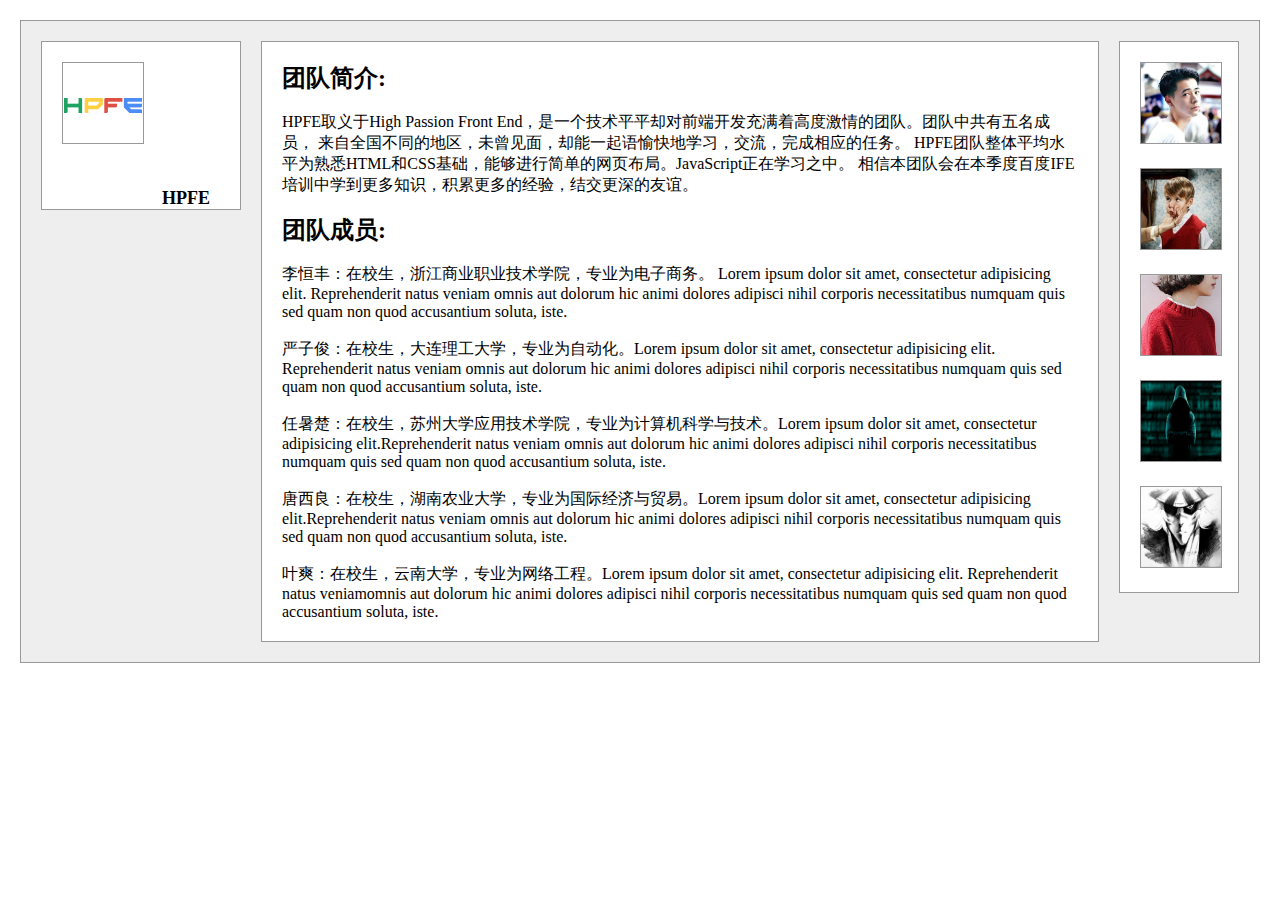
<file: 2016-ife-spring/task3/index.html>
<!DOCTYPE html>
<html lang="en">
<head>
    <meta charset="UTF-8">
    <title></title>
    <link rel="stylesheet" type="text/css" href="css/index.css">
</head>
<body>

<div class="container">
    <div class="main">
        <div class="main-inner">
            <h2>团队简介:</h2>
            <br>
            <p>
                HPFE取义于High Passion Front End，是一个技术平平却对前端开发充满着高度激情的团队。团队中共有五名成员，
                来自全国不同的地区，未曾见面，却能一起语愉快地学习，交流，完成相应的任务。
                HPFE团队整体平均水平为熟悉HTML和CSS基础，能够进行简单的网页布局。JavaScript正在学习之中。
                相信本团队会在本季度百度IFE培训中学到更多知识，积累更多的经验，结交更深的友谊。
            </p>
            <br>
            <h2>团队成员:</h2>
            <br>
            <p>
                李恒丰：在校生，浙江商业职业技术学院，专业为电子商务。
                Lorem ipsum dolor sit amet, consectetur adipisicing elit. Reprehenderit natus veniam omnis aut dolorum
                hic animi dolores adipisci nihil corporis necessitatibus numquam quis sed quam non quod accusantium soluta, iste.
            </p>
            <br>
            <p>
                严子俊：在校生，大连理工大学，专业为自动化。Lorem ipsum dolor sit amet, consectetur adipisicing elit.
                Reprehenderit natus veniam omnis aut dolorum hic animi dolores adipisci nihil corporis necessitatibus
                numquam quis sed quam non quod accusantium soluta, iste.
            </p>
            <br>
            <p>
                任暑楚：在校生，苏州大学应用技术学院，专业为计算机科学与技术。Lorem ipsum dolor sit amet, consectetur
                adipisicing elit.Reprehenderit natus veniam omnis aut dolorum hic animi dolores adipisci nihil corporis
                necessitatibus numquam quis sed quam non quod accusantium soluta, iste.
            </p>
            <br>
            <p>
                唐西良：在校生，湖南农业大学，专业为国际经济与贸易。Lorem ipsum dolor sit amet, consectetur
                adipisicing elit.Reprehenderit natus veniam omnis aut dolorum hic animi dolores adipisci nihil corporis
                necessitatibus numquam quis sed quam non quod accusantium soluta, iste.
            </p>
            <br>
            <p>
                叶爽：在校生，云南大学，专业为网络工程。Lorem ipsum dolor sit amet, consectetur adipisicing elit.
                Reprehenderit natus veniamomnis aut dolorum hic animi dolores adipisci nihil corporis necessitatibus numquam quis
                sed quam non quod accusantium soluta, iste.
            </p>
        </div>
    </div>
    <div class="left">
        <img class="pic footer" src="img/logo.png">
        <p>HPFE</p>
    </div>
    <div class="right">
        <img class="pic" src="img/1.jpg">
        <img class="pic" src="img/2.jpg">
        <img class="pic" src="img/3.jpg">
        <img class="pic" src="img/4.jpg">
        <img class="pic footer" src="img/5.jpg">
    </div>
</div>


</body>
</html>
</file>
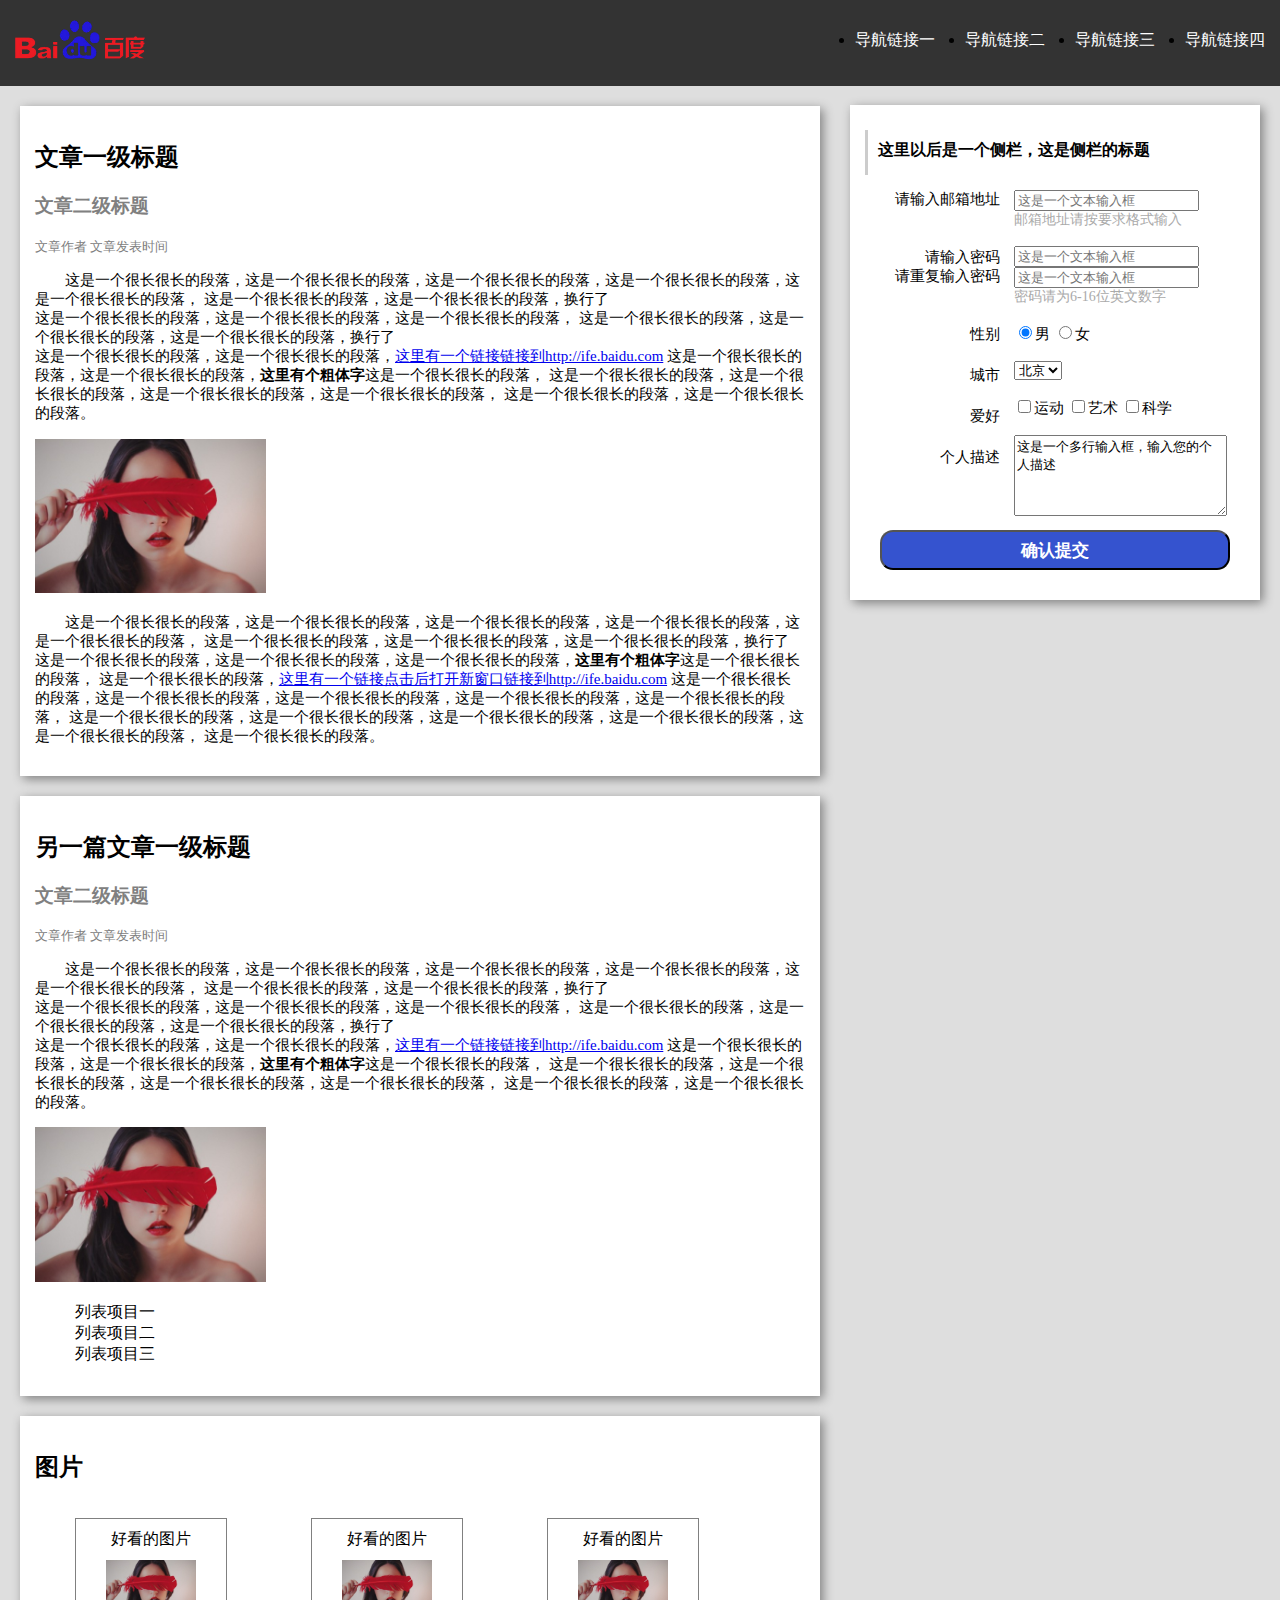
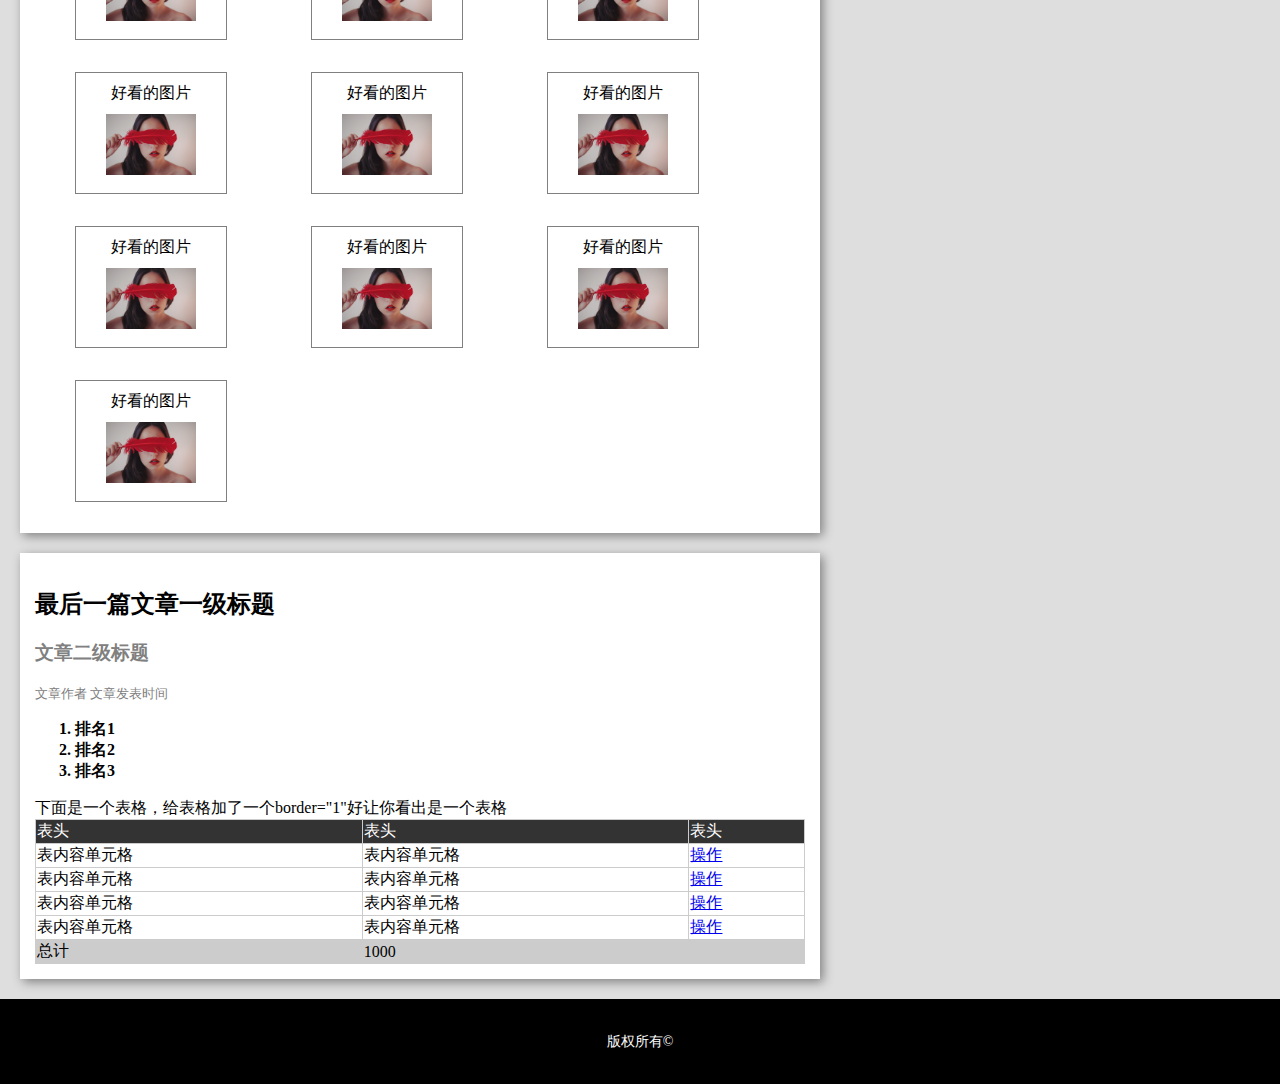
<file: 2016-ife-spring/task5/index.html>
<!DOCTYPE html>
<html lang="en">
<head>
    <meta charset="UTF-8">
    <title>task5</title>
    <link rel="stylesheet" type="text/css" href="css/style.css">
</head>
<body>
    <div class="top">
    <div class="logo"><img src="img/logo.png"></div>
    <div class="nav">
        <ul>
            <li><a href="#">导航链接一</a></li>
            <li><a href="#">导航链接二</a></li>
            <li><a href="#">导航链接三</a></li>
            <li><a href="#">导航链接四</a></li>
        </ul>
    </div>
</div>
    <div class="article1">
        <h2>文章一级标题</h2>
        <h3 class="color">文章二级标题</h3>
        <p class="color information">文章作者&nbsp;文章发表时间</p>
        <p class="pstyle">
            这是一个很长很长的段落，这是一个很长很长的段落，这是一个很长很长的段落，这是一个很长很长的段落，这是一个很长很长的段落，
            这是一个很长很长的段落，这是一个很长很长的段落，换行了<br>
            这是一个很长很长的段落，这是一个很长很长的段落，这是一个很长很长的段落，
            这是一个很长很长的段落，这是一个很长很长的段落，这是一个很长很长的段落，换行了<br>
            这是一个很长很长的段落，这是一个很长很长的段落，<a href="http://ife.baidu.com">这里有一个链接链接到http://ife.baidu.com</a>
            这是一个很长很长的段落，这是一个很长很长的段落，<b>这里有个粗体字</b>这是一个很长很长的段落，
            这是一个很长很长的段落，这是一个很长很长的段落，这是一个很长很长的段落，这是一个很长很长的段落，
            这是一个很长很长的段落，这是一个很长很长的段落。
        </p>
        <p><img src="img/017.jpg" width="30%"></p>
        <p class="pstyle">
            这是一个很长很长的段落，这是一个很长很长的段落，这是一个很长很长的段落，这是一个很长很长的段落，这是一个很长很长的段落，
            这是一个很长很长的段落，这是一个很长很长的段落，这是一个很长很长的段落，换行了<br>
            这是一个很长很长的段落，这是一个很长很长的段落，这是一个很长很长的段落，<b>这里有个粗体字</b>这是一个很长很长的段落，
            这是一个很长很长的段落，<a href="http://ife.baidu.com" target="_blank">这里有一个链接点击后打开新窗口链接到http://ife.baidu.com</a>
            这是一个很长很长的段落，这是一个很长很长的段落，这是一个很长很长的段落，这是一个很长很长的段落，这是一个很长很长的段落，
            这是一个很长很长的段落，这是一个很长很长的段落，这是一个很长很长的段落，这是一个很长很长的段落，这是一个很长很长的段落，
            这是一个很长很长的段落。
        </p>
    </div>
    <div class="sidebar">
        <div class="tit"><div class="titcont">这里以后是一个侧栏，这是侧栏的标题</div></div>
        <div class="reg">
            <form>
                <div class="formleft">
                    <p>请输入邮箱地址</p><br>
                    请输入密码
                    <p>请重复输入密码</p>
                    <br>
                    <p>性别</p>
                    <p>城市</p>
                    <p>爱好</p>
                    <p>个人描述</p>
                </div>
                <div class="formright">
                    <input type="text" name="email" placeholder="这是一个文本输入框">
                    <br>
                    <span class="formwarn">邮箱地址请按要求格式输入</span>
                    <br><br>
                    <input type="password" name="password1" placeholder="这是一个文本输入框">
                    <br>
                    <input type="password" name="password2" placeholder="这是一个文本输入框">
                    <br>
                    <span class="formwarn">密码请为6-16位英文数字</span>
                    <br>
                    <br>
                    <input type="radio" checked="checked" name="sex" value="male">男
                    <input type="radio" name="sex" value="female">女
                    <br><br>
                    <select name="city">
                        <option value="beijing">北京</option>
                        <option value="shanghai">上海</option>
                        <option value="shenzhen">深圳</option>
                        <option value="guangzho">广州</option>
                    </select>
                    <br><br>
                    <input type="checkbox" name="sport">运动
                    <input type="checkbox" name="art">艺术
                    <input type="checkbox" name="science">科学
                    <br>
                    <br>
                    <textarea cols="24" rows="5">这是一个多行输入框，输入您的个人描述</textarea>
                </div>
                <input class="formbtn" type="submit" value="确认提交">
            </form>
        </div>
    </div>
    <div class="article2">
        <h2>另一篇文章一级标题</h2>
        <h3 class="color">文章二级标题</h3>
        <p class="color information">文章作者&nbsp;文章发表时间</p>
        <p class="pstyle">
            这是一个很长很长的段落，这是一个很长很长的段落，这是一个很长很长的段落，这是一个很长很长的段落，这是一个很长很长的段落，
            这是一个很长很长的段落，这是一个很长很长的段落，换行了<br>
            这是一个很长很长的段落，这是一个很长很长的段落，这是一个很长很长的段落，
            这是一个很长很长的段落，这是一个很长很长的段落，这是一个很长很长的段落，换行了<br>
            这是一个很长很长的段落，这是一个很长很长的段落，<a href="http://ife.baidu.com">这里有一个链接链接到http://ife.baidu.com</a>
            这是一个很长很长的段落，这是一个很长很长的段落，<b>这里有个粗体字</b>这是一个很长很长的段落，
            这是一个很长很长的段落，这是一个很长很长的段落，这是一个很长很长的段落，这是一个很长很长的段落，
            这是一个很长很长的段落，这是一个很长很长的段落。
        </p>
        <img src="img/017.jpg" width="30%">
        <ul>
            <li>列表项目一</li>
            <li>列表项目二</li>
            <li>列表项目三</li>
        </ul>
    </div>
    <div class="pic">
    <h2>图片</h2>
    <figure>
        <figcaption>好看的图片</figcaption>
        <img src="img/017.jpg" width="60%">
    </figure>
    <figure>
        <figcaption>好看的图片</figcaption>
        <img src="img/017.jpg" width="60%">
    </figure>
    <figure>
        <figcaption>好看的图片</figcaption>
        <img src="img/017.jpg" width="60%">
    </figure>
    <figure>
        <figcaption>好看的图片</figcaption>
        <img src="img/017.jpg" width="60%">
    </figure>
    <figure>
        <figcaption>好看的图片</figcaption>
        <img src="img/017.jpg" width="60%">
    </figure>
    <figure>
        <figcaption>好看的图片</figcaption>
        <img src="img/017.jpg" width="60%">
    </figure>
    <figure>
        <figcaption>好看的图片</figcaption>
        <img src="img/017.jpg" width="60%">
    </figure>
    <figure>
        <figcaption>好看的图片</figcaption>
        <img src="img/017.jpg" width="60%">
    </figure>
    <figure>
        <figcaption>好看的图片</figcaption>
        <img src="img/017.jpg" width="60%">
    </figure>
    <figure>
        <figcaption>好看的图片</figcaption>
        <img src="img/017.jpg" width="60%">
    </figure>
</div>
    <div class="article3">
        <h2>最后一篇文章一级标题</h2>
        <h3 class="color">文章二级标题</h3>
        <p class="color information">文章作者&nbsp;文章发表时间</p>
        <ol>
            <li>排名1</li>
            <li>排名2</li>
            <li>排名3</li>
        </ol>
        下面是一个表格，给表格加了一个border="1"好让你看出是一个表格
        <table border="1">
            <tr class="tabletop">
                <td>表头</td>
                <td>表头</td>
                <td>表头</td>
            </tr>
            <tr>
                <td>表内容单元格</td>
                <td>表内容单元格</td>
                <td><a href="#">操作</a></td>
            </tr>
            <tr>
                <td>表内容单元格</td>
                <td>表内容单元格</td>
                <td><a href="#">操作</a></td>
            </tr>
            <tr>
                <td>表内容单元格</td>
                <td>表内容单元格</td>
                <td><a href="#">操作</a></td>
            </tr>
            <tr>
                <td>表内容单元格</td>
                <td>表内容单元格</td>
                <td><a href="#">操作</a></td>
            </tr>
            <tr class="tablefooter">
                <td>总计</td>
                <td colspan="2">1000</td>
            </tr>
        </table>
    </div>

<div class="footer">
    <p>版权所有©</p>
</div>

</body>
</html>
</file>
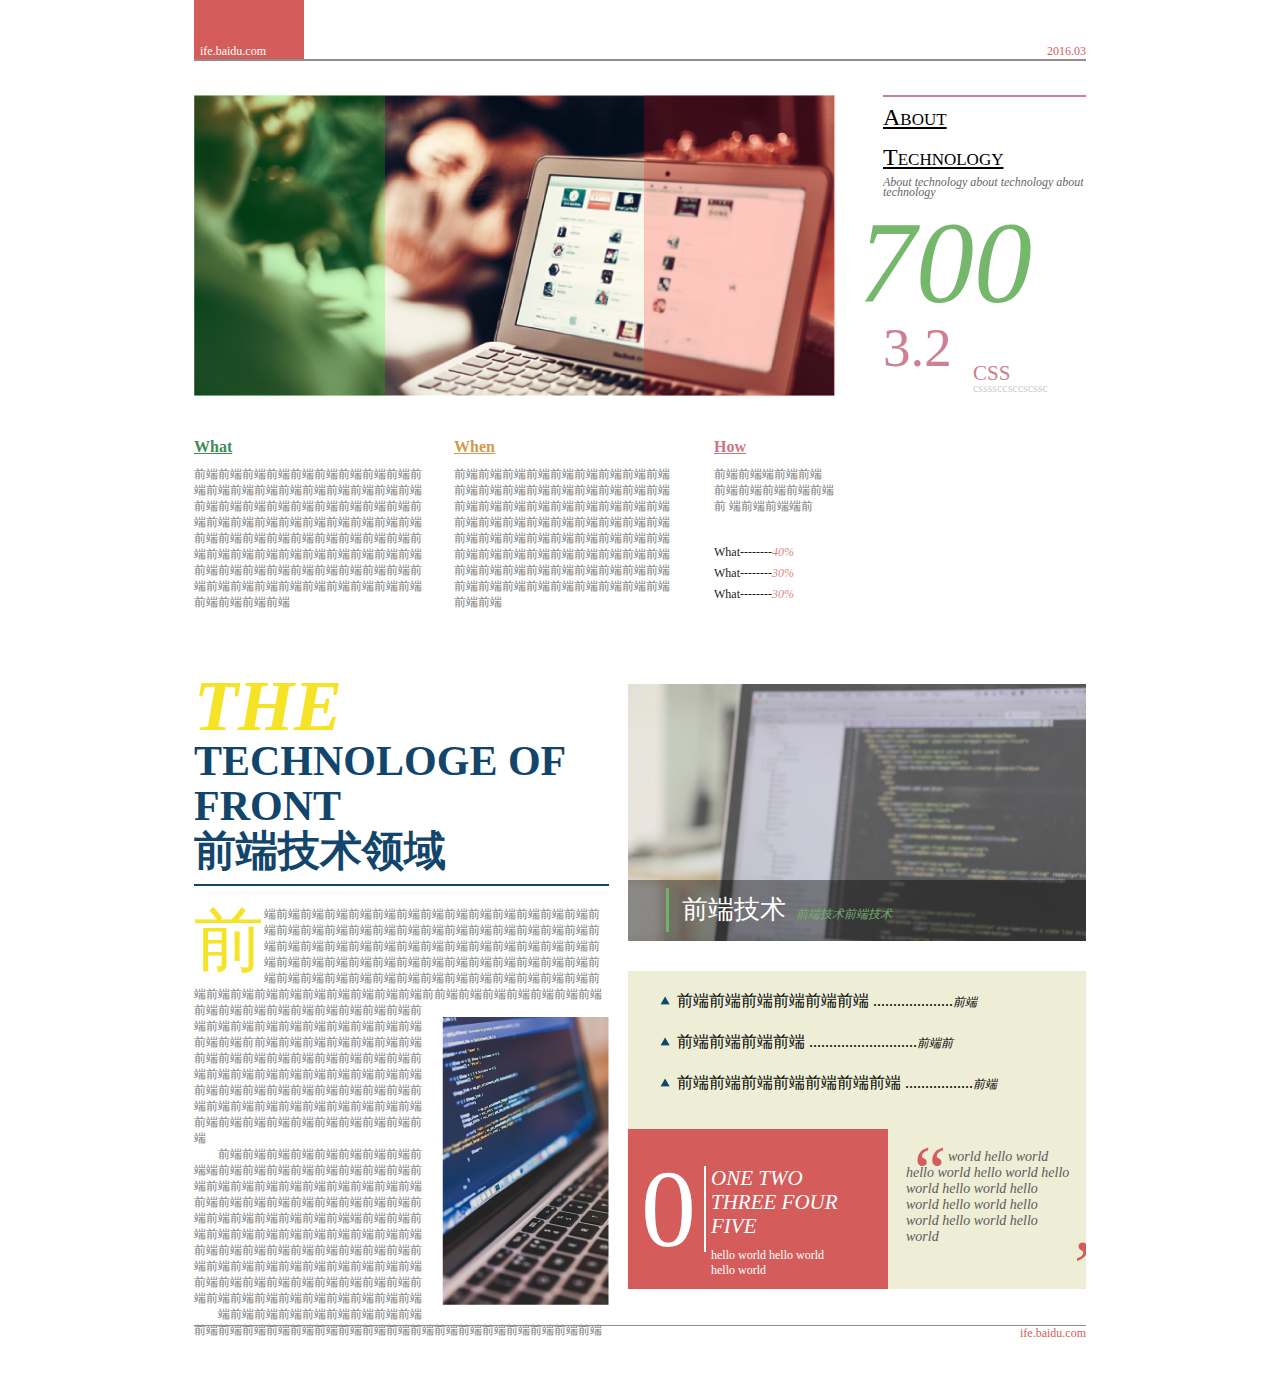
<file: 2016-ife-spring/task6/index.html>
<!DOCTYPE html>
<html lang="en">
<head>
    <meta charset="UTF-8">
    <title>task6</title>
    <link rel="stylesheet" href="css/index.css" type="text/css">
</head>
<body>
    <div class="wrap">
        <div class="header">
            <div class="top_left">
                <span>ife.baidu.com</span>
            </div>
            <span class="top_right">2016.03</span>
        </div>
        <div class="main">
            <div class="main_top">
                <div class="banner">
                    <img src="img/pic1.png">
                    <div class="banner_left"></div>
                    <div class="banner_right"></div>
                </div>
                <div class="about">
                    <p class="ab_tit">About</p>
                    <p class="ab_tit">Technology</p>
                    <p class="ab_txt">About technology about technology about technology</p>
                    <p class="num7">700</p>
                    <p class="num3">3.2</p>
                    <p class="css_1">CSS</p>
                    <p class="css_2">cssssccsccscssc</p>
                </div>
                <div class="main_top_text">
                    <div class="text_left">
                        <p class="what">What</p>
                        <p class="wa">
                            前端前端前端前端前端前端前端前端前端前
                            端前端前端前端前端前端前端前端前端前端
                            前端前端前端前端前端前端前端前端前端前
                            端前端前端前端前端前端前端前端前端前端
                            前端前端前端前端前端前端前端前端前端前
                            端前端前端前端前端前端前端前端前端前端
                            前端前端前端前端前端前端前端前端前端前
                            端前端前端前端前端前端前端前端前端前端
                            前端前端前端前端
                        </p>
                    </div>
                    <div class="text_middle">
                        <p class="when">When</p>
                        <p class="we">
                            前端前端前端前端前端前端前端前端前端
                            前端前端前端前端前端前端前端前端前端
                            前端前端前端前端前端前端前端前端前端
                            前端前端前端前端前端前端前端前端前端
                            前端前端前端前端前端前端前端前端前端
                            前端前端前端前端前端前端前端前端前端
                            前端前端前端前端前端前端前端前端前端
                            前端前端前端前端前端前端前端前端前端
                            前端前端
                        </p>
                    </div>
                    <div class="text_right">
                        <p class="how">How</p>
                        <p class="ho">
                            前端前端端前端前端
                            前端前端前端前端前端前
                            端前端前端端前
                        </p>
                        <ul>
                            <li>What--------<span>40%</span></li>
                            <li>What--------<span>30%</span></li>
                            <li>What--------<span>30%</span></li>
                        </ul>
                    </div>
                </div>
            </div>

            <div class="main_under">
                <div class="main_under_left">
                    <div class="art_tit">
                        <p><span class="the">THE</span> TECHNOLOGE OF FRONT </p>
                        <p class="front_end">前端技术领域</p>
                    </div>
                    <div class="art_cont">
                        <div class="text">
                            <p>
                                前端前端前端前端前端前端前端前端前端前端前端前端前端前端前端前端前端前端前端前端前端前端前端前端前端前端前端前端前端前端前端前端前端前端前端前端前端前端前端前端前端前端前端前端前端前端前端前端前端前端前端前端前端前端前端前端前端前端前端前端前端前端前端前端前端前端前端前端前端前端前端前端前端前端前端前端前端前端前端前端前<img class="pic_3" src="img/pic3.png"/>前端前端前端前端前端前端前端前端前端前端前端前端前端前端前端前端前端前端前端前端前端前端前端前端前端前端前端前端前前端前端前端前端前端前端前端前端前端前端前端前端前端前端前端前端前端前端前端前端前端前端前端前端前端前端前端前端前端前端前端前端前端前端前端前端前端前端前端前端前端前端前端前端前端前端前端前端前端前端前端前端前端前端前端
                            </p>
                        </div>
                        <p>
                            前端前端前端前端前端前端前端前端前端端前端前端前端前端前端前端前端前端前端前端前端前端前端前端前端前端前端前端前端前端前端前端前端前端前端前端前端前端前端前端前端前端前端前端端前端前端前端前端前端前端前端前端前端前端前端前端前端前端前端前端前端前端前端前端前端前端前端前端前端前端前端前端前端前端前端前端前端前端前端前端前端前端前端前端前端前端前端前端前端前端前端前端前端前端
                        </p>
                        <p>
                            端前端前端前端前端前端前端前端前端前端前端前端前端前端前端前端前端前端前端前端前端前端前端前端前端前端
                        </p>
                    </div>
                </div>
                <div class="main_under_right">
                    <div class="pic_up">
                        <img src="img/pic2.png">
                        <div class="pic_text">
                            <p>
                                前端技术<span>前端技术前端技术</span>
                            </p>
                        </div>
                    </div>
                    <div class="text_down">
                        <div class="text_down1">
                            <ul>
                                <li>前端前端前端前端前端前端 ....................<span class="ftend">前端</span></li>
                                <li>前端前端前端前端 ...........................<span class="ftend">前端前</span></li>
                                <li>前端前端前端前端前端前端前端 .................<span class="ftend">前端</span></li>
                            </ul>
                        </div>
                        <div class="text_down2">
                            <p class="zero">0</p>
                            <p class="onetofive">
                                ONE TWO<br>
                                THREE FOUR FIVE
                            </p>
                            <p class="hello">
                                hello world hello world<br>
                                hello world
                            </p>
                        </div>
                        <div class="text_down3">
                            <p> world hello world
                                hello world hello world
                                hello world hello world
                                hello world hello world
                                hello world hello world
                                hello world
                            </p>
                            <span class="yh_left">“</span>
                            <span class="yh_right">”</span>
                        </div>
                    </div>
                </div>
            </div>
        </div>
        <div class="footer">
            <span class="footer_right">ife.baidu.com</span>
        </div>
    </div>
</body>
</html>
</file>
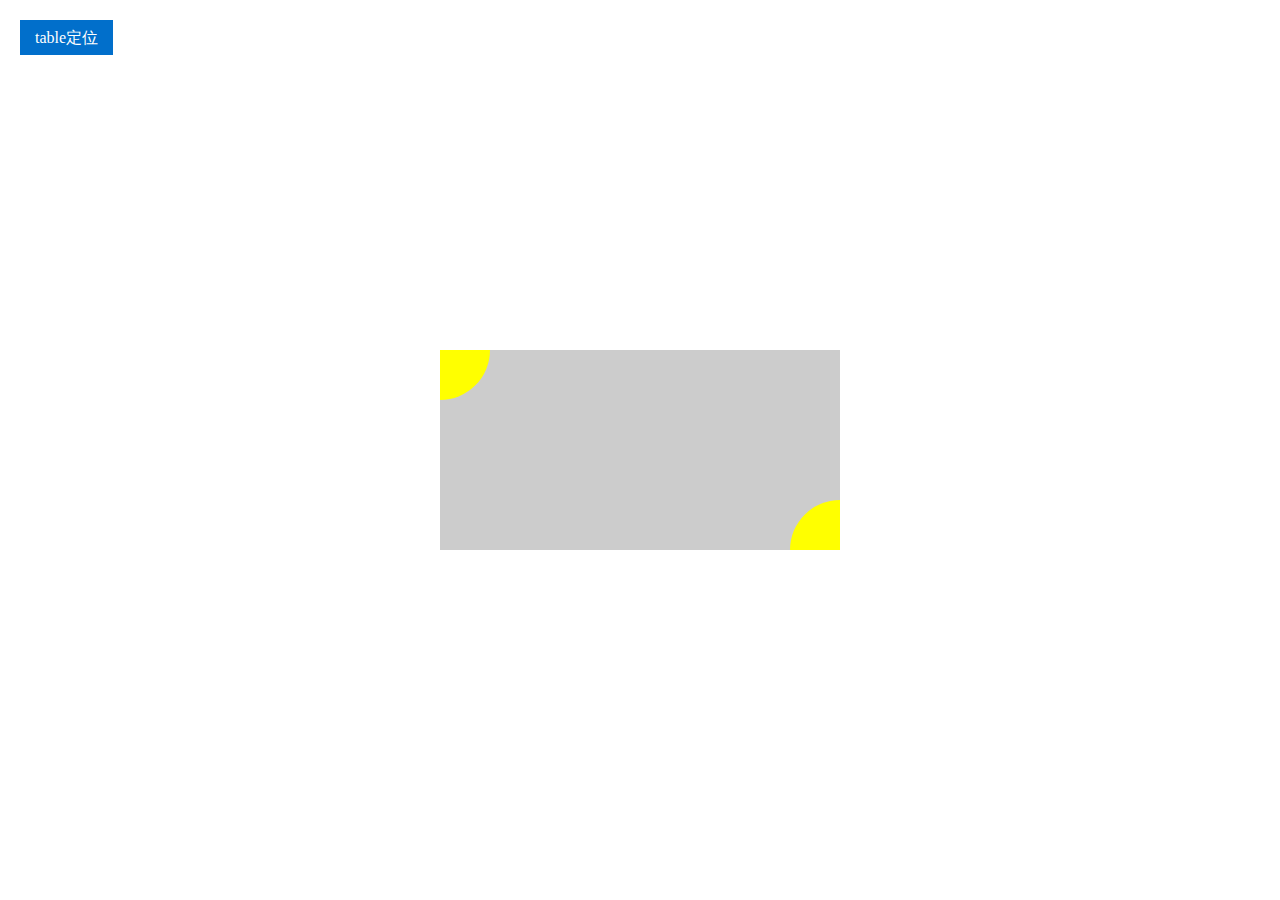
<file: 2016-ife-spring/task4/index_position.html>
<!DOCTYPE html>
<html lang="en">
<head>
    <meta charset="UTF-8">
    <title>position定位</title>
    <style type="text/css">
        *{
            margin: 0;
            padding: 0;
        }
        .container{
            background-color: #ccc;
            width: 400px;
            height: 200px;
            position: absolute;
            left:50%;
            top:50%;
            margin-left: -200px;
            margin-top: -100px;
            overflow: hidden;
        }
        .border{
            position: absolute;
            background-color: yellow;
            width: 100px;
            height: 100px;
            border-radius: 50%;
        }
        .left{
            top:-50px;
            left:-50px;

        }
        .right{
            bottom:-50px;
            right: -50px;
        }
        .link ul li{
            float: left;
            list-style: none;
            margin: 20px;
            padding: 15px;
            height: 5px;
            line-height: 5px;
            background-color: #016FCB;
        }
        .link a{
            text-decoration: none;
            color: #fff;
        }
    </style>
</head>
<body>
    <div class="container">
        <div class="border left"></div>
        <div class="border right"></div>
    </div>
    <div class="link">
        <ul>
            <li><a href="index_table.html">table定位</a></li>
        </ul>
    </div>
</body>
</html>
</file>
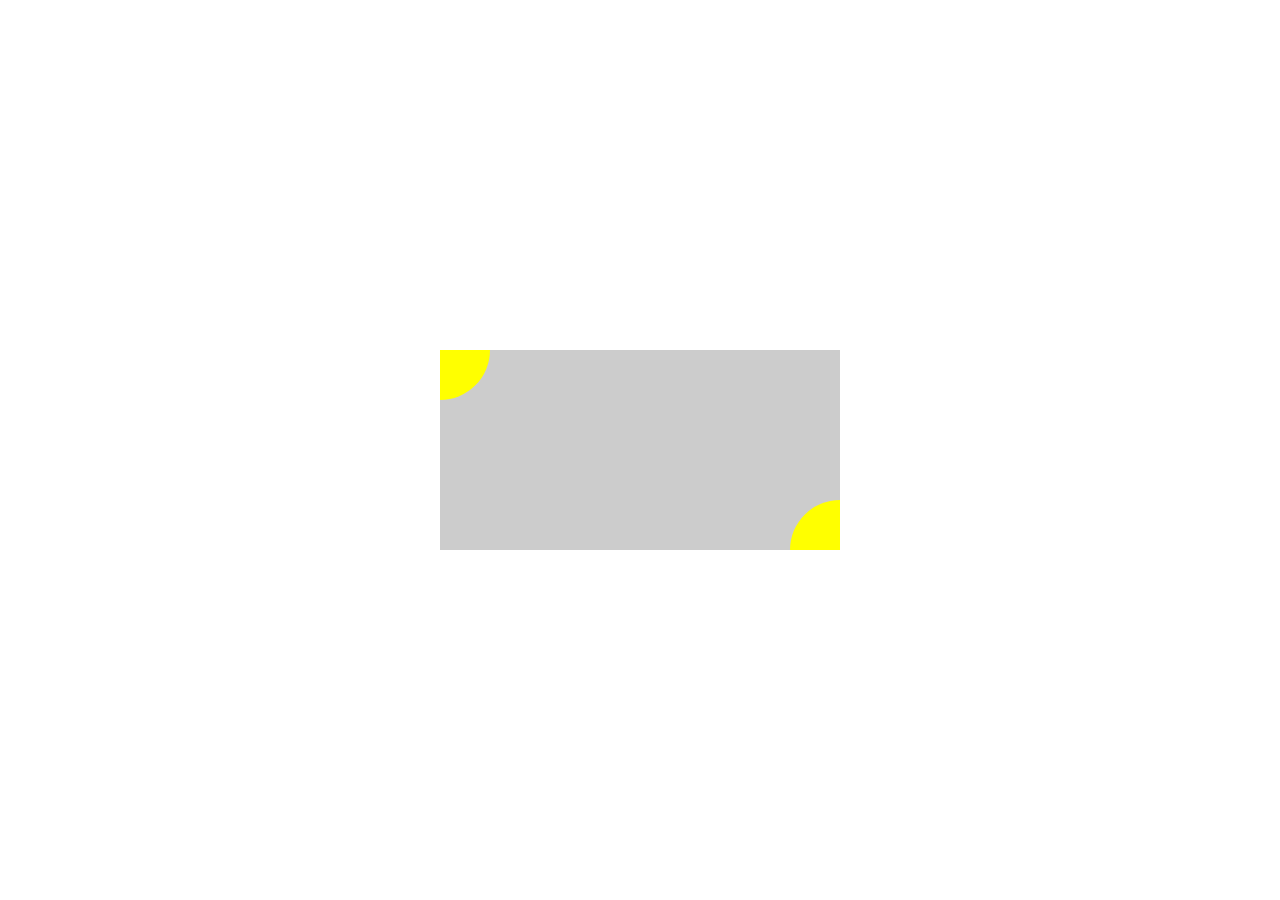
<file: 2016-ife-spring/task4/index_table.html>
<!DOCTYPE html>
<html lang="en">
<head>
    <meta charset="UTF-8">
    <title>table定位</title>
    <style type="text/css">
        *{
            padding:0;
            margin:0;
        }
        html,body{
            width: 100%;
            height: 100%;
        }
        .container{
            display: table;
            width: 100%;
            height: 100%;
        }
        .Table-Cell {
            display: table-cell;
            vertical-align: middle;
        }
        .Center-Block {
            margin: 0 auto;
            background-color: #ccc;
            width: 400px;
            height: 200px;
            position: relative;
            overflow: hidden;
        }
        .border{
            position: absolute;
            background-color: yellow;
            width: 100px;
            height: 100px;
            border-radius: 50%;
        }
        .left{
            top:-50px;
            left:-50px;

        }
        .right{
            bottom:-50px;
            right: -50px;
        }
    </style>
</head>
<body>
<div class="container">
    <div class="Table-Cell">
        <div class="Center-Block">
            <div class="border left"></div>
            <div class="border right"></div>
        </div>
    </div>
</div>
</body>
</html>
</file>
<file: 2016-ife-spring/task3/css/index.css>
*{
    margin: 0;
    padding: 0;
}

body{
    min-width: 500px;
    padding:20px 62px 20px 20px;
}

.container{
    width: 100%;
    background-color: #eee;
    border: 1px solid #999;
    padding: 20px;
    overflow: hidden;
}

.left, .main, .right{
    float: left;
}

.left{
    margin-left: -100%;
    width: 198px;
    background-color: #fff;
    border: 1px solid #999;
}

.right{
    margin-left: -120px;
    width: 118px;
    background-color: #fff;
    border: 1px solid #999;
}

.main{
    width: 100%;
    background-color: #eee;
}

.main-inner{
    margin-left: 220px;
    margin-right: 140px;
    background-color: #fff;
    border: 1px solid #999;
    padding:20px;
}
.left p{
    float: right;
    margin: 20px 30px 0 0;
    font-size: 18px;
    font-weight: bold;
}
.pic{
    width: 80px;
    height: 80px;
    margin: 20px 20px 0 20px;
    border: 1px solid #999;
}
.footer{
    margin-bottom: 20px;
}
</file>
<file: 2016-ife-spring/task5/css/style.css>
body{
    font-size: 16px;
    margin: 0;
    padding:0;
    border: 0;
    background-color: #dedede;
    font-family: "Microsoft YaHei";
}
.top{
    width: 100%;
    height: 85px;
    display: table;
    background-color: #333333;
    min-width: 800px;
}
.logo{
    float: left;
    padding: 16px 0;
    width: 300px;
}
.logo img{
    padding-left: 10px;
    width: 140px;
    height: 50px;
}
.nav ul{
    float: right;
    margin: 0;
    padding: 0;
}
.nav ul li{
    margin: 30px 15px;
    float: left;
}
.nav ul li a{
    color: #fff;
    text-decoration: none;
}
.nav ul li a:hover{
    color:#808080;
}
.article1{
    background-color: #ffffff;
    box-shadow: 3px 3px 10px #808080;
    margin-left: 20px;
    margin-right:460px;
    margin-top: 20px;
    margin-bottom: 20px;
    padding: 15px;
    min-width: 200px;
}
.article2{
    background-color: #ffffff;
    box-shadow: 3px 3px 10px #808080;
    margin-left: 20px;
    margin-right:460px;
    margin-top: 20px;
    margin-bottom: 20px;
    padding: 15px;
    min-width: 200px;
}
.article2 ul li{
    list-style: none;
}
.pic{
    background-color: #ffffff;
    box-shadow: 3px 3px 10px #808080;
    margin-left: 20px;
    margin-right:460px;
    margin-top: 20px;
    margin-bottom: 20px;
    padding: 15px;
    min-width: 200px;
}
figure{
    height:100px;
    width: 150px;
    border: 1px solid #808080;
    text-align: center;
    padding: 10px 0;
    display: inline-block;
}
figcaption{
    margin-bottom: 10px;
}
.article3{
    background-color: #ffffff;
    box-shadow: 3px 3px 10px #808080;
    margin-left: 20px;
    margin-right:460px;
    margin-top: 20px;
    margin-bottom: 20px;
    padding: 15px;
    min-width: 200px;
}
.article3 ol li{
    font-weight: bold;
}
.article3 table{
    width:100%;
    margin: 0 auto;
    border-color:#ccc;
    border-collapse:collapse;
}
.tabletop{
    color:white;
    background-color: #333;
}
.tablefooter{
    background-color: #ccc;
}
.sidebar{
    background-color: #ffffff;
    box-shadow: 3px 3px 10px #808080;
    float: right;
    margin-top: 105px;
    margin-right: 20px;
    padding: 15px;
    position: absolute;
    top:0;
    right: 0;
    width: 380px;
}
.tit{
    height: 45px;
    border-left: 3px solid #ccc;
    margin-top: 10px;
}
.titcont{
    font-size: 16px;
    font-weight: bold;
    padding-top: 10px;
    margin-left: 10px;
}
.reg{
    margin: 15px;
    font-size: 14px;
}
.formleft{
    float: left;
    width: 120px;
    height: 320px;
    margin-right: 14px;
    text-align: right;
    font-size: 15px;
}
.formleft p{
    margin-top: 0px;
    padding-bottom: 7px;
}
.formright{
    color: #000;
    font-size: 15px;
    padding-bottom:10px;
}
.formwarn{
    color: #aaa;
    font-size: 14px;
}
.formbtn{
    width: 100%;
    height: 40px;
    background-color: #3553cf;
    color: #fff;
    border-radius: 13px;
    font-size: 17px;
    font-weight: bold;
}
.color{
    color: #808080;
}
.pstyle{
    text-indent: 2em;
    font-size: 15px;
}
.information{
    font-size: 13px;
}
.footer {
    height: 85px;
    background-color: #000;
    width: 100%;
    text-align: center;
    color: #fff;
    font-size: 14px;
    line-height: 85px;
}
</file>
<file: 2016-ife-spring/task6/css/index.css>
*{
    margin:0;
    padding:0;
}
body{
    background-color: #fff;
}
.wrap{
    background-color: #fff;
    width: 960px;
    height: 1386px;
    margin: 0 auto;
    position: relative;
}
.header{
    width: 892px;
    height: 59px;
    border-bottom: 2px solid #938e8c;
    margin: 0 auto;
    font-family:"SimHei";
    font-size: 12px;
}
.top_left{
    background-color: #d45d5c;
    width: 110px;
    height: 59px;
    display: inline-block;
}
.top_left span{
    float: left;
    margin-top: 44px;
    margin-left: 6px;
    color: #fff;
}
.top_right{
    float: right;
    color: #d45d5c;
    margin-top: 44px;
    margin-left: 6px;
}
.main{
    margin: 0 auto;
    width: 892px;
    height: 301px;
}
.main_top{
    margin-top:34px;
    width: 892px;
}
.banner{
    position: relative;
    float: left;
    width: 641px;
    height: 301px;
}
.banner_left{
    position: absolute;
    top: 0;
    left: 0;
    width: 191px;
    height: 301px;
    background-color: rgba(0,255,0,0.2);
}
.banner_right{
    position: absolute;
    top: 0;
    right: 0;
    width: 191px;
    height: 301px;
    background-color: rgba(255,0,0,0.2);
}
.about{
    float: right;
    position: relative;
    width: 203px;
    height: 299px;
    border-top: 2px solid #cc8091;
}
.ab_tit{
    font-size: 24px;
    color: #000;
    font-family: "Microsoft YaHei";
    line-height: 40px;
    font-variant: small-caps;
    text-decoration: underline;
}
.ab_txt{
    font-family: "KaiTi";
    font-size: 12px;
    color: #676767;
    line-height: 10px;
    font-style: oblique;
}
.num7{
    font-family: "Microsoft YaHei";
    font-size: 116px;
    color: #75b86b;
    font-style: oblique;
    margin-left:-25px ;
}
.num3{
    font-family: "Microsoft YaHei";
    font-size: 55px;
    color: #cc8091;
    margin-top: -14px;
}
.css_1{
    font-family: "Microsoft YaHei";
    font-size: 21px;
    color: #cc8091;
    position: absolute;
    bottom: 10px;
    left:90px;
}
.css_2{
    font-family: "Microsoft YaHei";
    font-size: 12px;
    color: #ccc;
    position: absolute;
    bottom: 0;
    left:90px;
}
.main_top_text{
    width: 641px;
    margin-top: 42px;
    float: left;
    overflow: auto;
}
.text_left{
    float: left;
    width: 230px;
    margin-right: 30px;
}
.text_middle{
    float: left;
    width: 230px;
    margin-right: 30px;
}
.text_right{
    float: left;
    width: 120px;
}
.what{
    font-family: "Microsoft YaHei";
    font-size: 16px;
    font-weight: bold;
    color: #418c59;
    text-decoration: underline;
}
.when{
    font-family: "Microsoft YaHei";
    font-size: 16px;
    font-weight: bold;
    color: #d2994f;
    text-decoration: underline;
}
.how{
    font-family: "Microsoft YaHei";
    font-size: 16px;
    font-weight: bold;
    color: #cc7680;
    text-decoration: underline;
}
.wa{
    font-family: "SimSun";
    font-size: 12px;
    color: #767777;
    line-height: 16px;
    margin-top: 10px;
}
.we{
    font-family: "SimSun";
    font-size: 12px;
    color: #767777;
    line-height: 16px;
    margin-top: 10px;
}
.ho{
    font-family: "SimSun";
    font-size: 12px;
    color: #767777;
    line-height: 16px;
    margin-top: 10px;
}
.text_right ul{
    margin-top: 30px;
}
.text_right li{
    list-style: none;
    font-family: "Microsoft YaHei";
    color: #231815;
    font-size: 12px;
    line-height: 16px;
    margin-bottom: 5px;
}
.text_right li span{
    color: rgba(205,74,72,0.7);
    font-size: 12px;
    font-style: oblique;
}
.main_under{
    width: 892px;
    margin: 0 auto;
    overflow: auto;
}
.main_under_left{
    float: left;
    width: 415px;
}
.art_tit{
    width: 415px;
    margin-top: 74px;
    padding-bottom: 10px;
    border-bottom: 2px solid #11456b;
}
.the{
    font-family: "SimHei";
    font-weight: bold;
    font-size: 72px;
    color: #f5e327;
    font-style: oblique;
}
.front_end{
    font-family: "SimHei";
    font-weight: bold;
    font-size: 33px;
    color: #11456b;
}
.art_tit p{
    line-height: 45px;
    font-family: "SimHei";
    font-weight: bold;
    font-size: 42px;
    color: #11456b;
}
.art_cont{
    width: 415px;
    margin-top: 20px;
    position: relative;
}
.art_cont p{
    font-size: 12px;
    color:#767777;
    line-height: 16px;
    text-indent: 2em;
    font-family: "SimSun";

}
.pic_3{
    float: right;
    margin:15px 0 15px 15px;
}
.text p:first-letter {
    float:left; /* ���ö���p��ǩ������Ϊ����������ռ�ݶ��еĿռ� */
    font-family: "Microsoft YaHei";
    font-size:70px;
    color: #f5e327;
    line-height: 70px;
}
.text p{
    clear: both;
    text-indent: 0em;
}
.main_under_right{
    width: 458px;
    height: 700px;
    float: right;
}
.pic_up{
    margin-top: 74px;
    width: 458px;
    height: 257px;
    position: relative;
}
.pic_text{
    position: absolute;
    bottom: 0;
    width: 458px;
    height: 61px;
    background-color: rgba(0,0,0,0.4);
}
.pic_text p{
    margin-top: 8px;
    margin-left: 38px;
    border-left: 3px solid #72b16a;
    height: 44px;
    line-height: 44px;
    color: #fff;
    font-size: 26px;
    font-family: "Microsoft YaHei";
    text-indent: 0.5em;
}
.pic_text span{
    margin-left: 10px;
    line-height: 140%;
    color: #72b16a;
    font-size: 12px;
    font-family: "Microsoft YaHei";
    font-style: oblique;
}
.text_down{
    background-color: #eeedd6;
    margin-top: 30px;
    width: 458px;
    height: 318px;
    position: relative;
}
.text_down1 ul{
    list-style-image: url("../img/sanjiao.png");
    margin-left: 49px;
}
.text_down1 ul li{
    font-family: "SimSun";
    font-size: 16px;
    padding-top: 20px;
    text-align: left;
}
.text_down1 ul li span{
    font-size: 12px;
    line-height: 20px;
    text-align: right;
    font-style: oblique;
}
.text_down2{
    width: 260px;
    height: 160px;
    background-color: #d45d5c;
    position: absolute;
    left: 0;
    bottom: 0;
}
.text_down2 p{
    font-family: "SimHei";
    color: #fff;
}
.zero{
    float: left;
    height: 86px;
    line-height: 86px;
    margin:37px 5px;
    padding: 0 8px;
    font-size: 110px;
    font-family: "Microsoft YaHei";
    border-right: 2px solid #fff;
}
.onetofive{
    margin-top: 37px;
    font-size: 21px;
    line-height: 24px;
    font-style: oblique;
}
.hello{
    margin-top: 10px;
    font-size: 12px;
}
.text_down3{
    position: absolute;
    right: 0;
    bottom: 20px;
    width: 165px;
    height: 120px;
    padding: 15px 15px 0 15px;
    overflow: hidden;
}
.text_down3 p{
    font-family: "SimHei";
    font-size: 14px;
    color: #5a5b5b;
    font-style: oblique;
    line-height: 16px;
    text-indent: 3em;
}
.text_down3 span{
    font-family: "SimHei";
    font-size: 72px;
    color: #d45d5c;
    line-height: 25px;
}
.yh_left{
     position: absolute;
     top: 26px;
     right: 140px;
     font-style: normal;
}
.yh_right{
    position: absolute;
    bottom: -10px;
    right: -20px;
    font-style: normal;
}
.footer{
    width: 892px;
    height: 60px;
    position: absolute;
    top: 1325px;
    left: 34px;
    border-top: 1px solid #938e8c;
    font-size: 12px;
    font-family:"SimHei";
}
.footer_right{
    float: right;
    color: #d45d5c;
}
</file>
